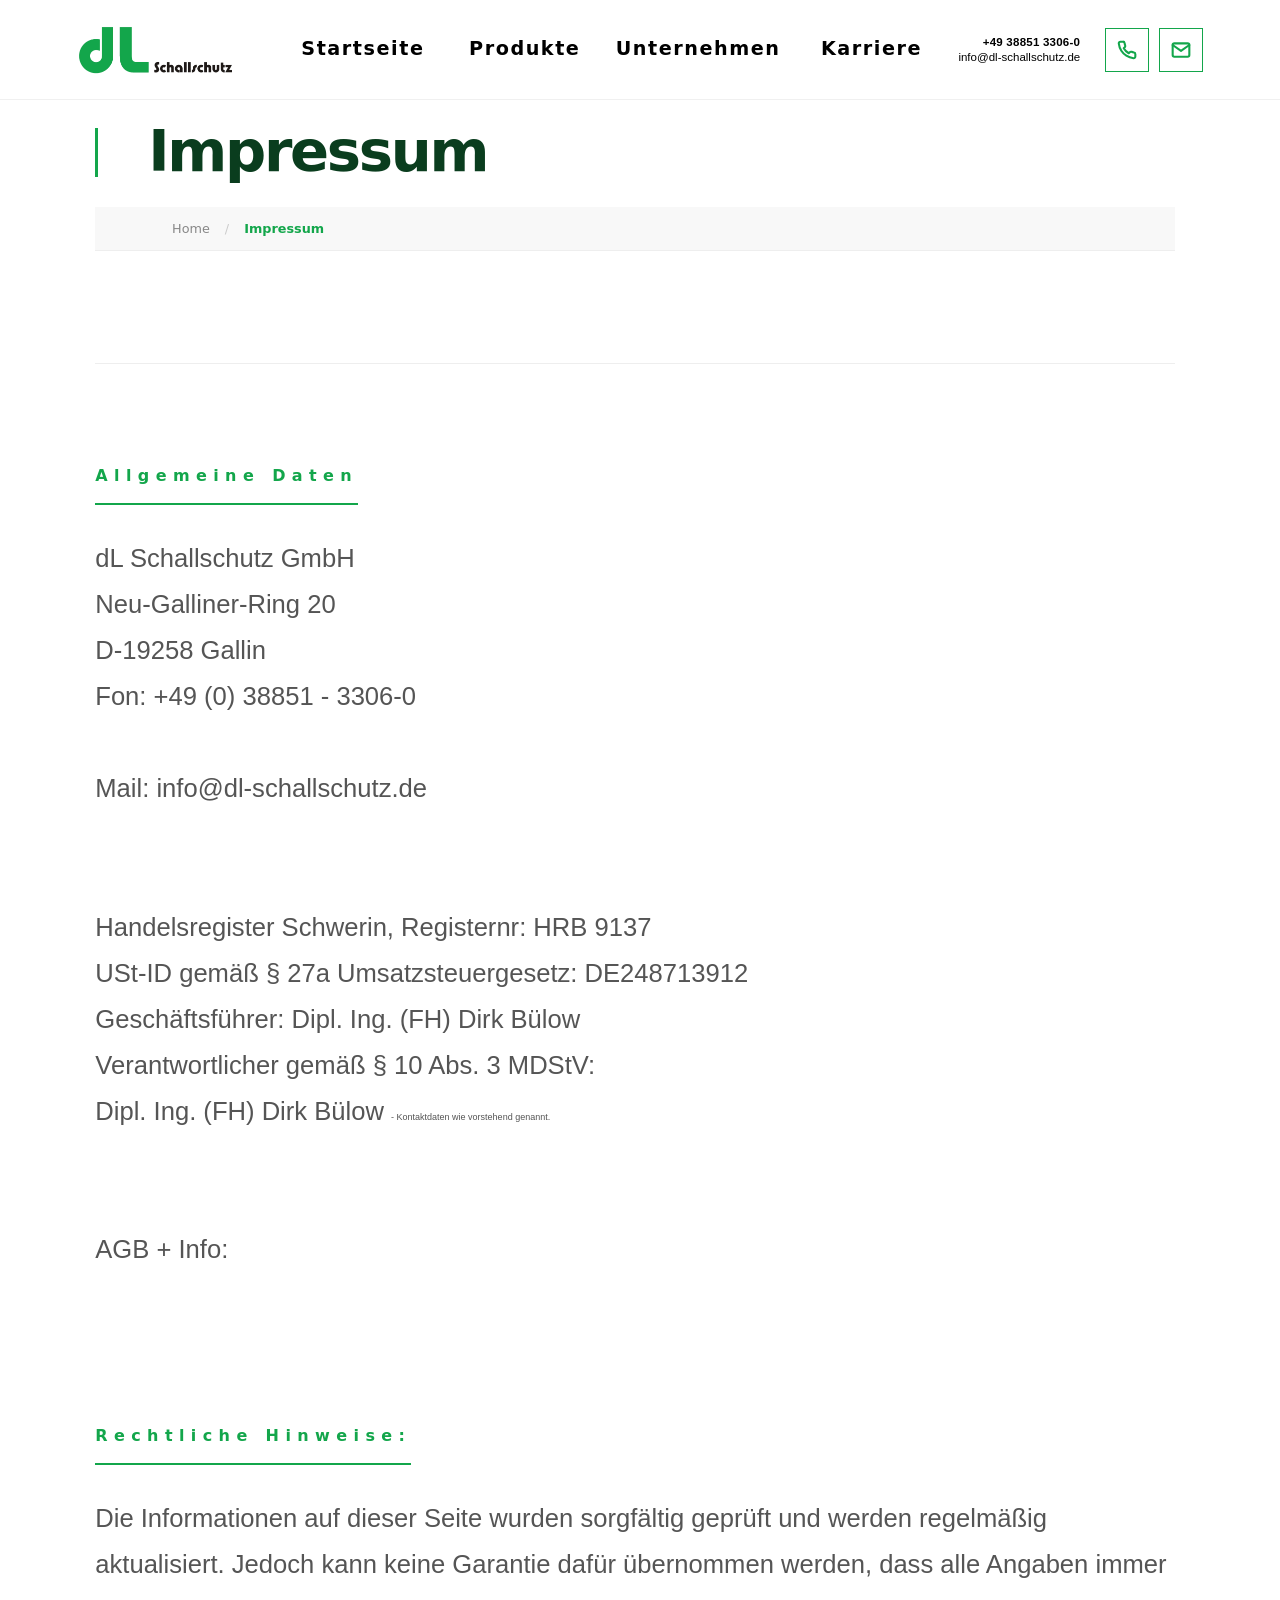
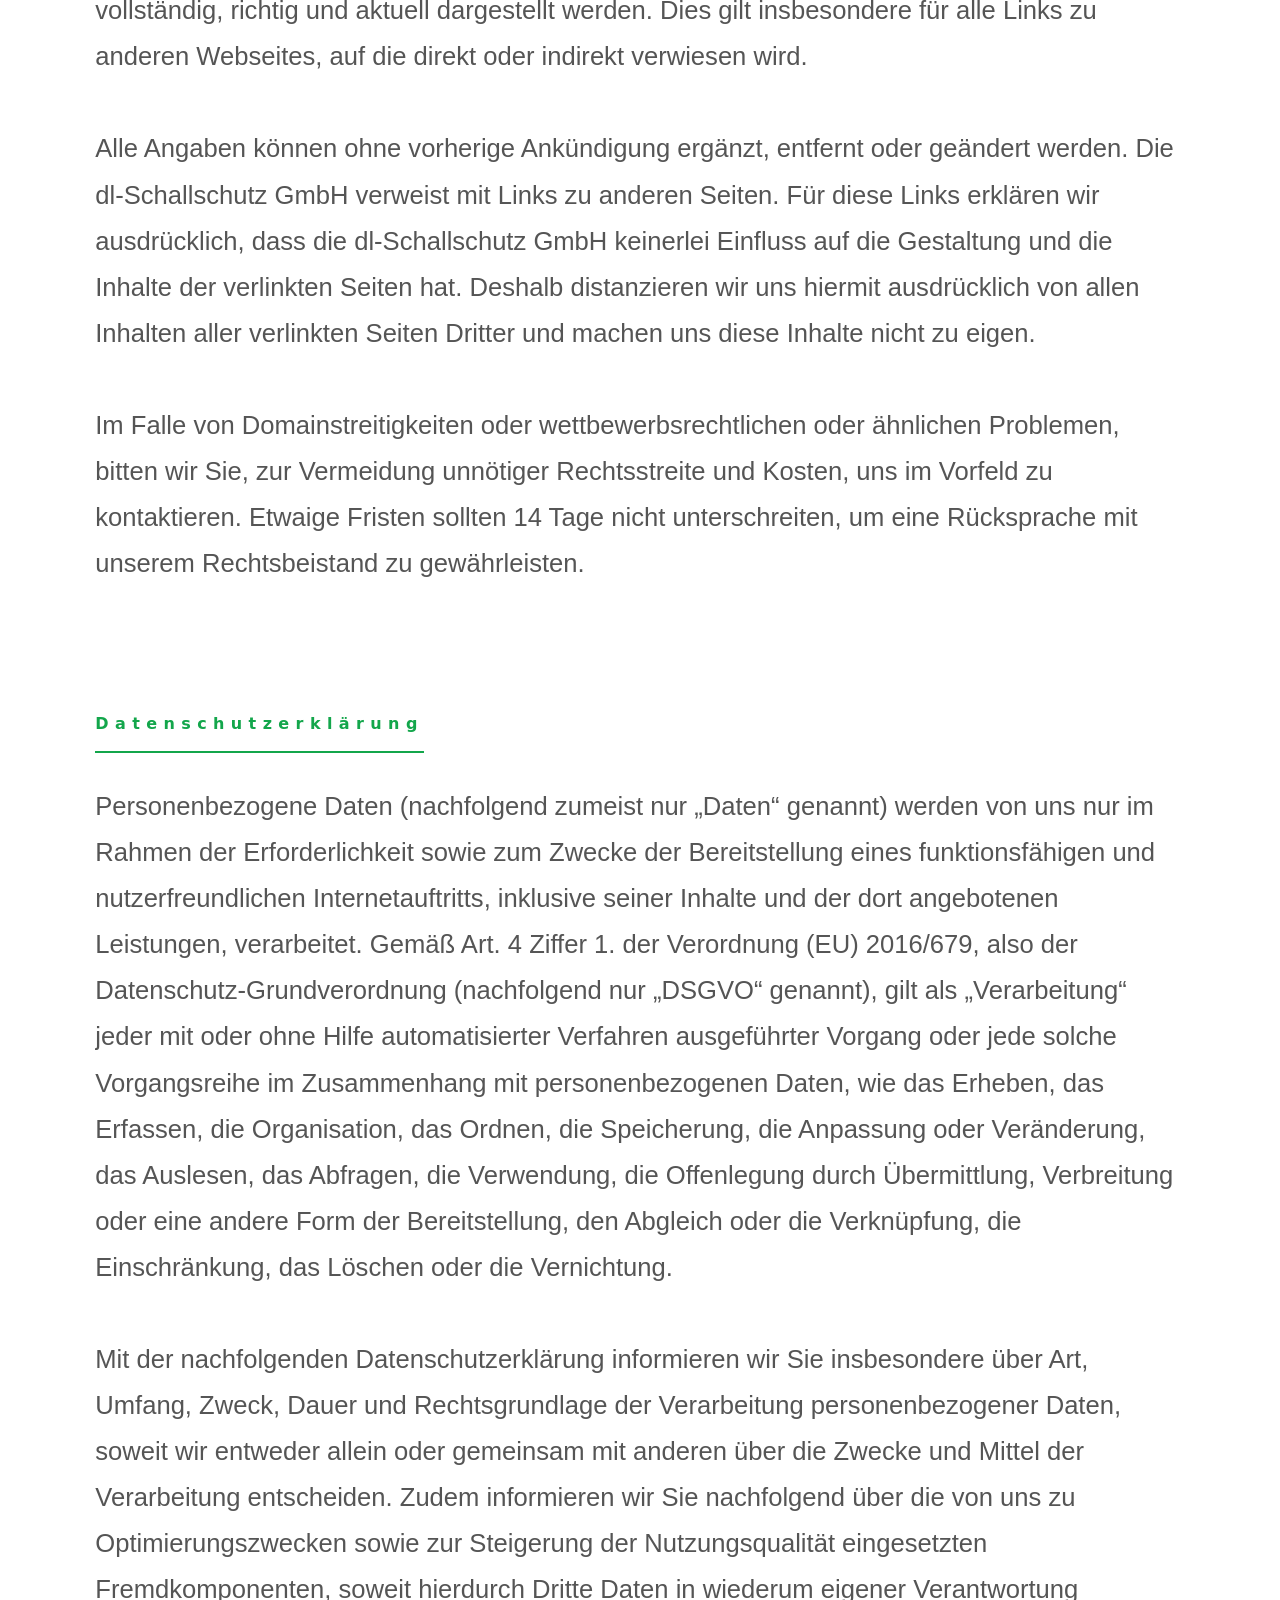
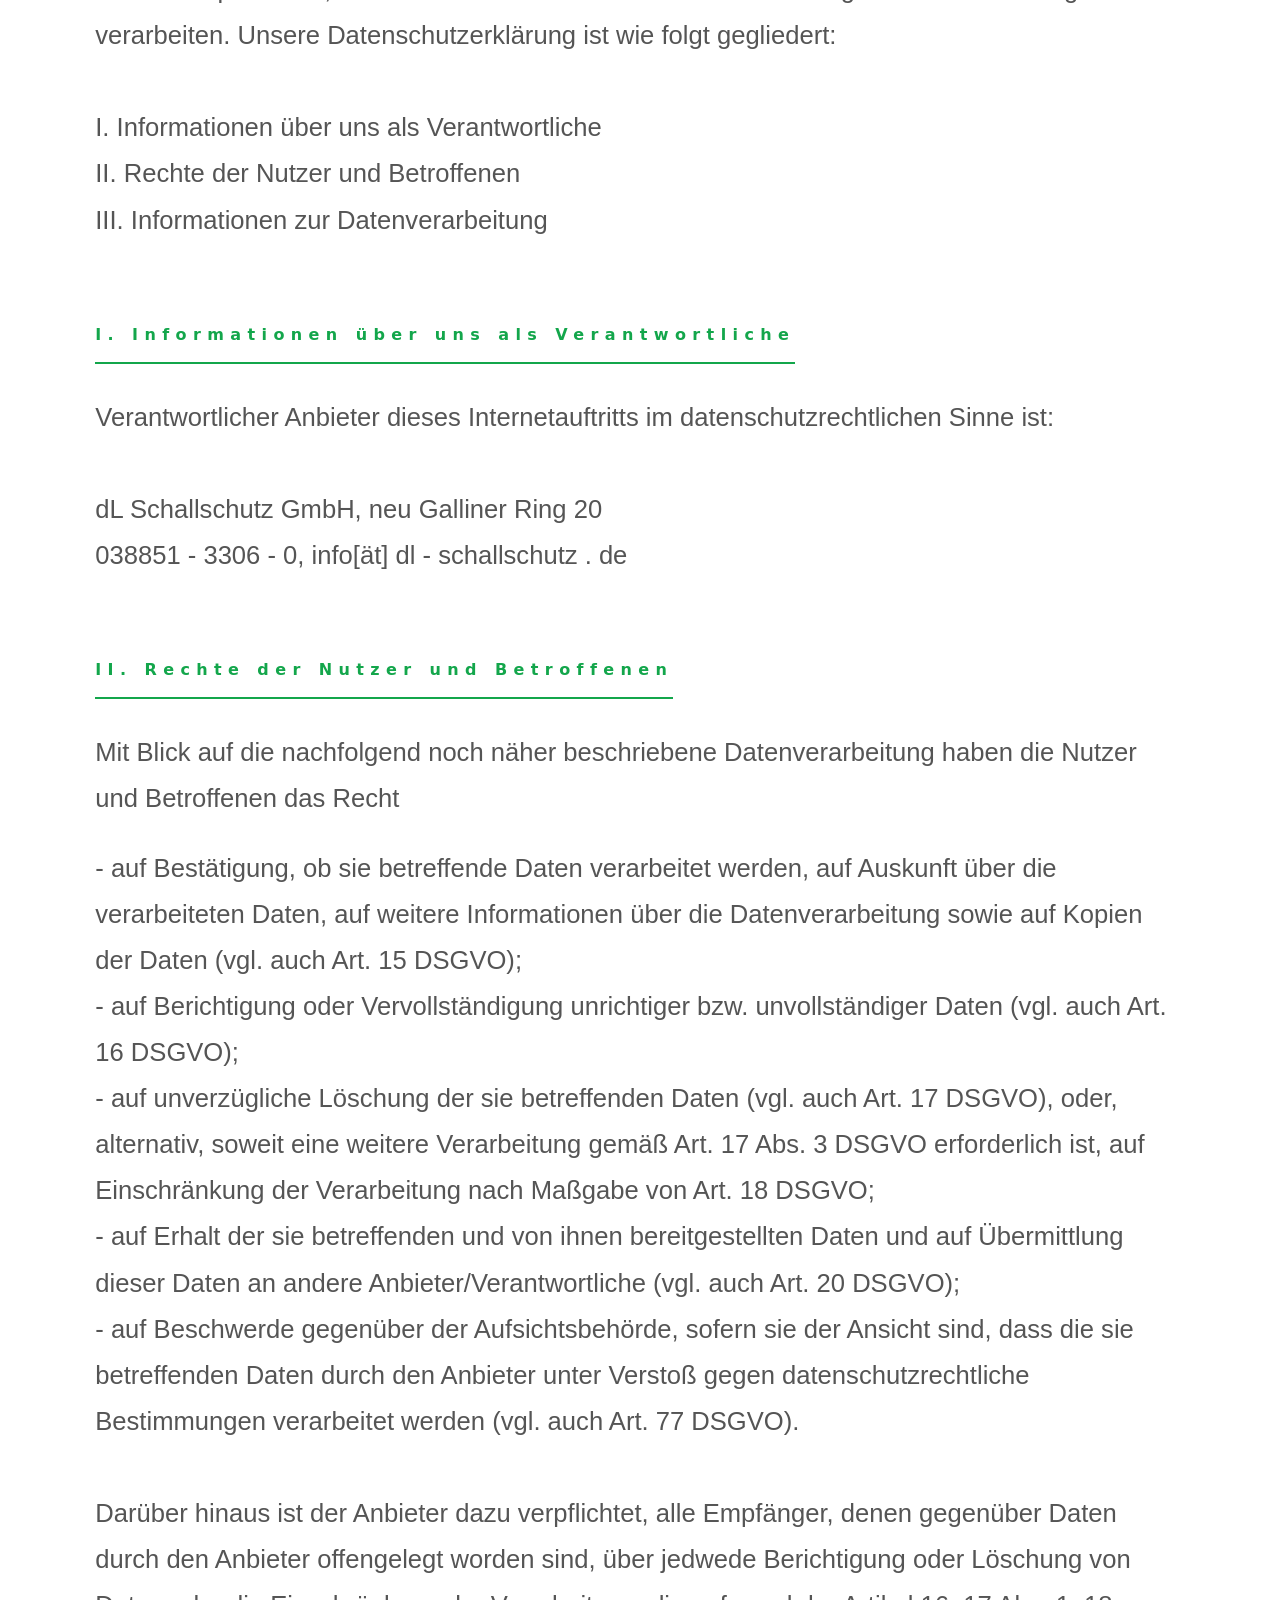
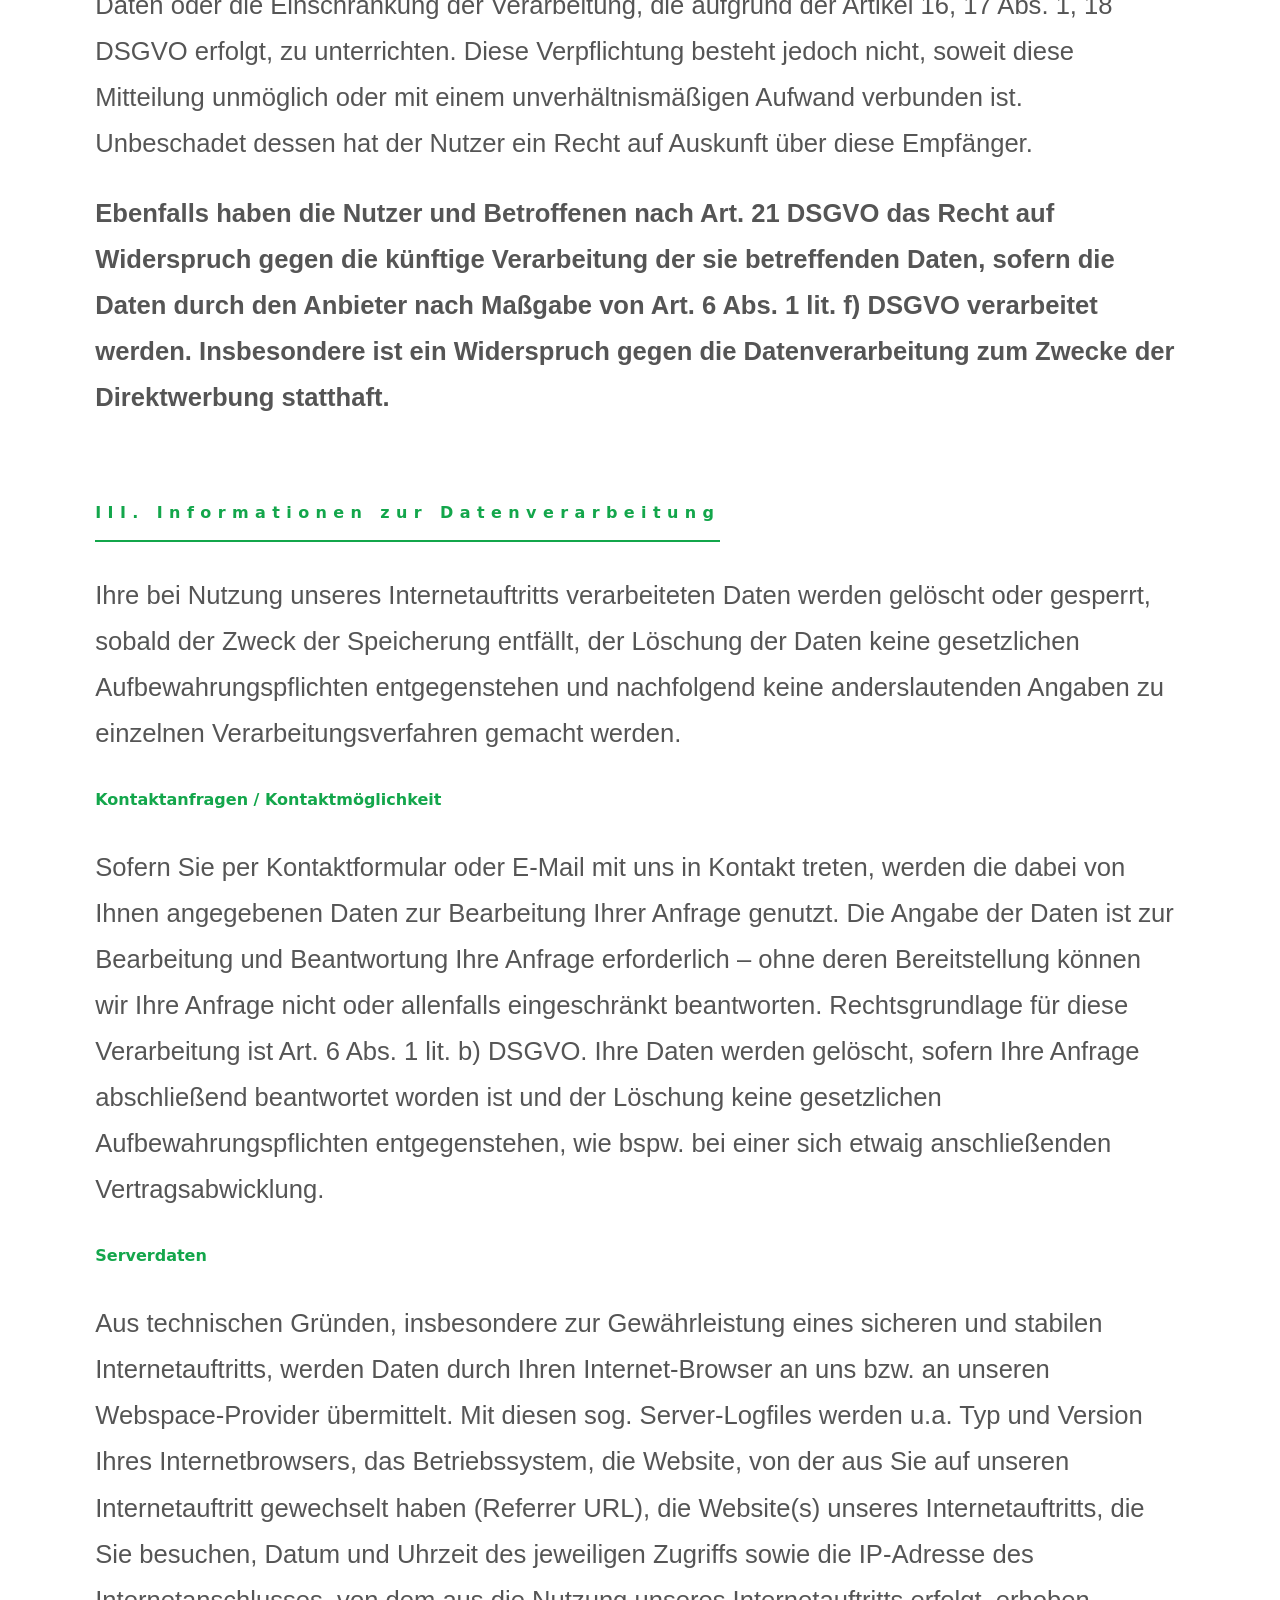
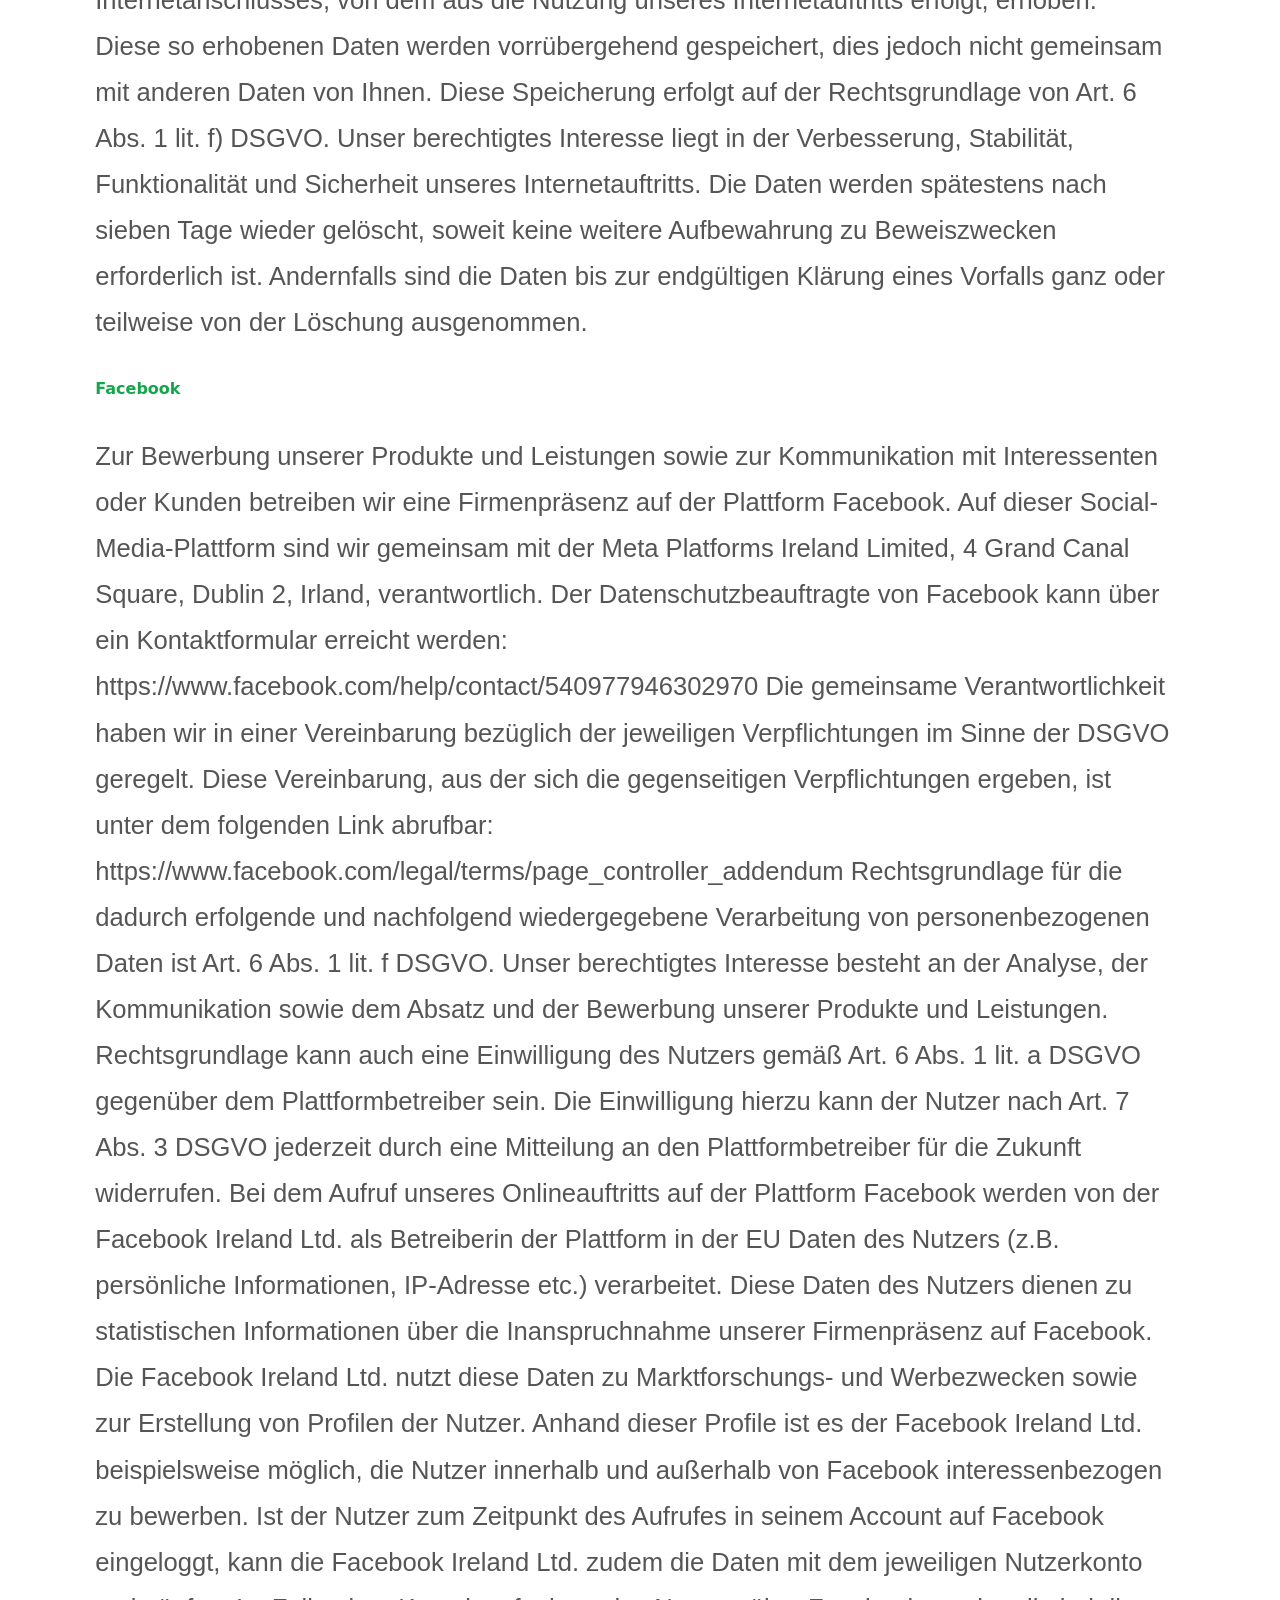
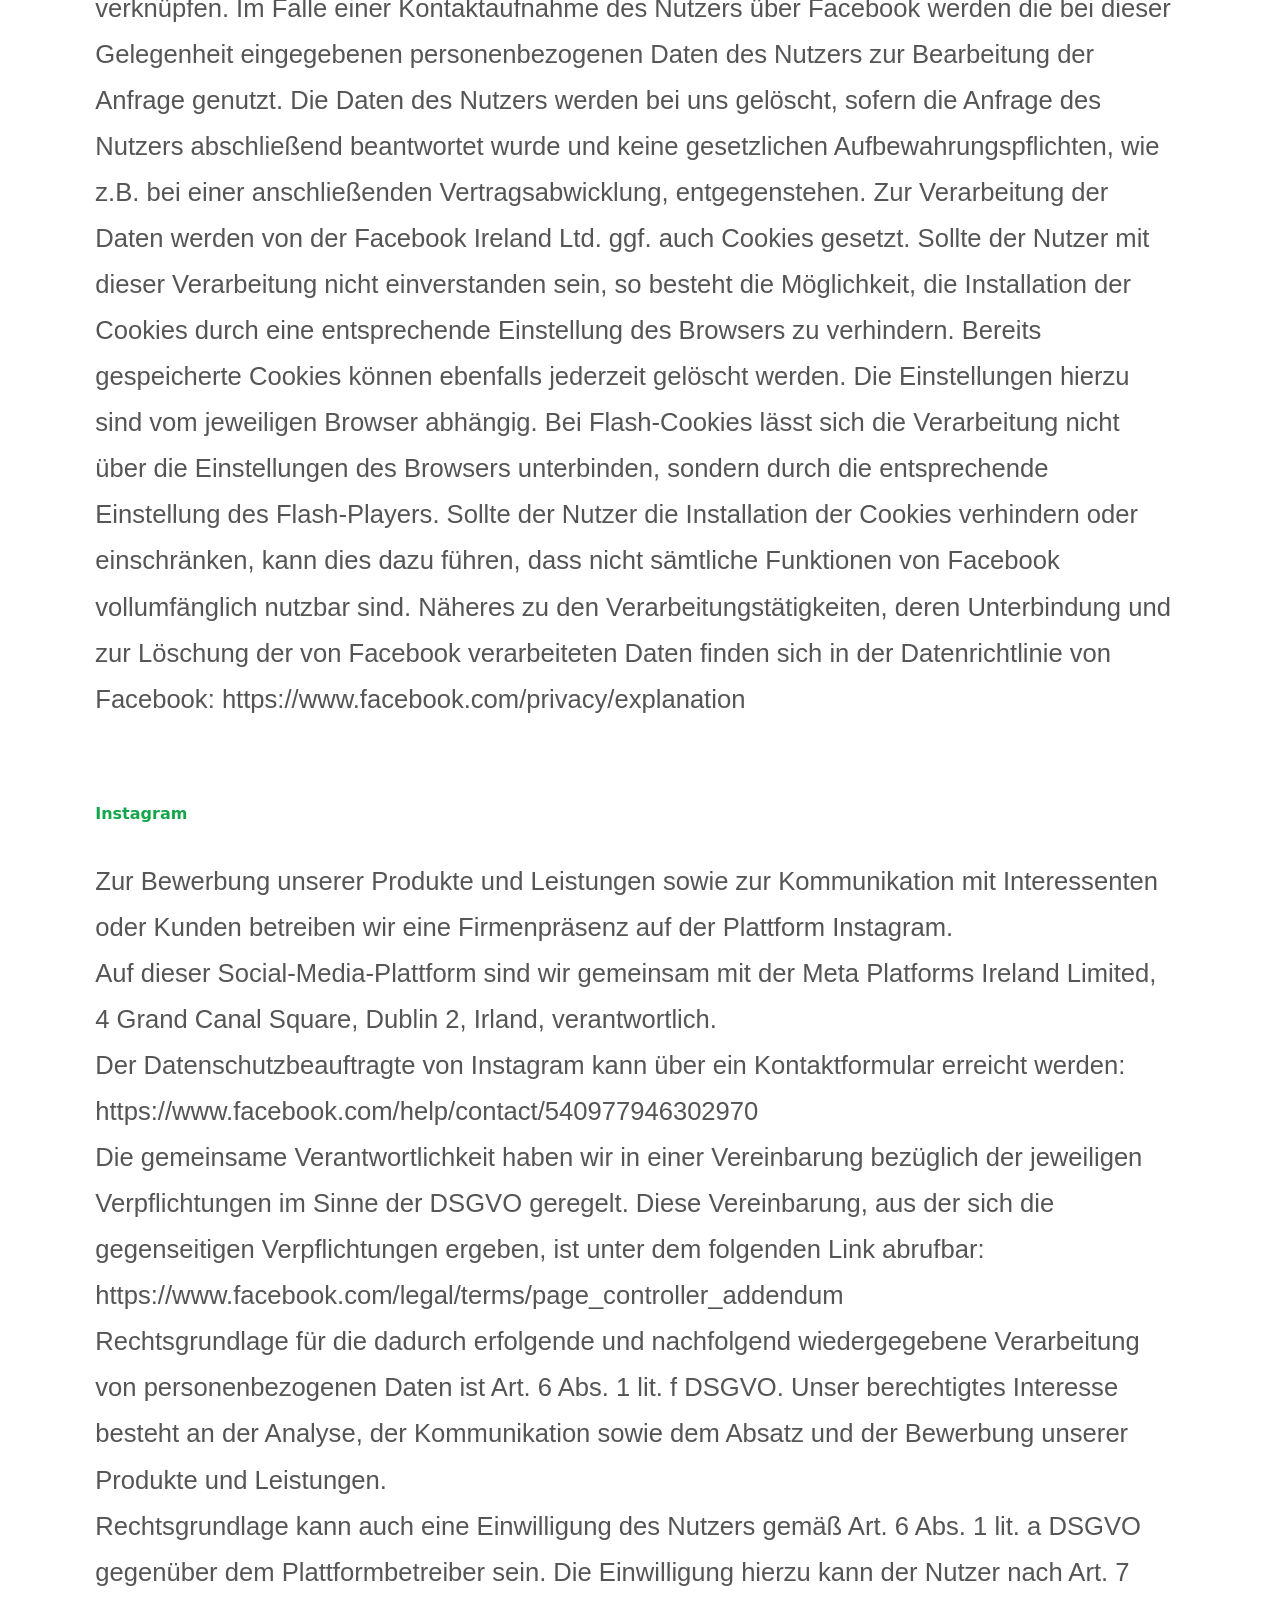
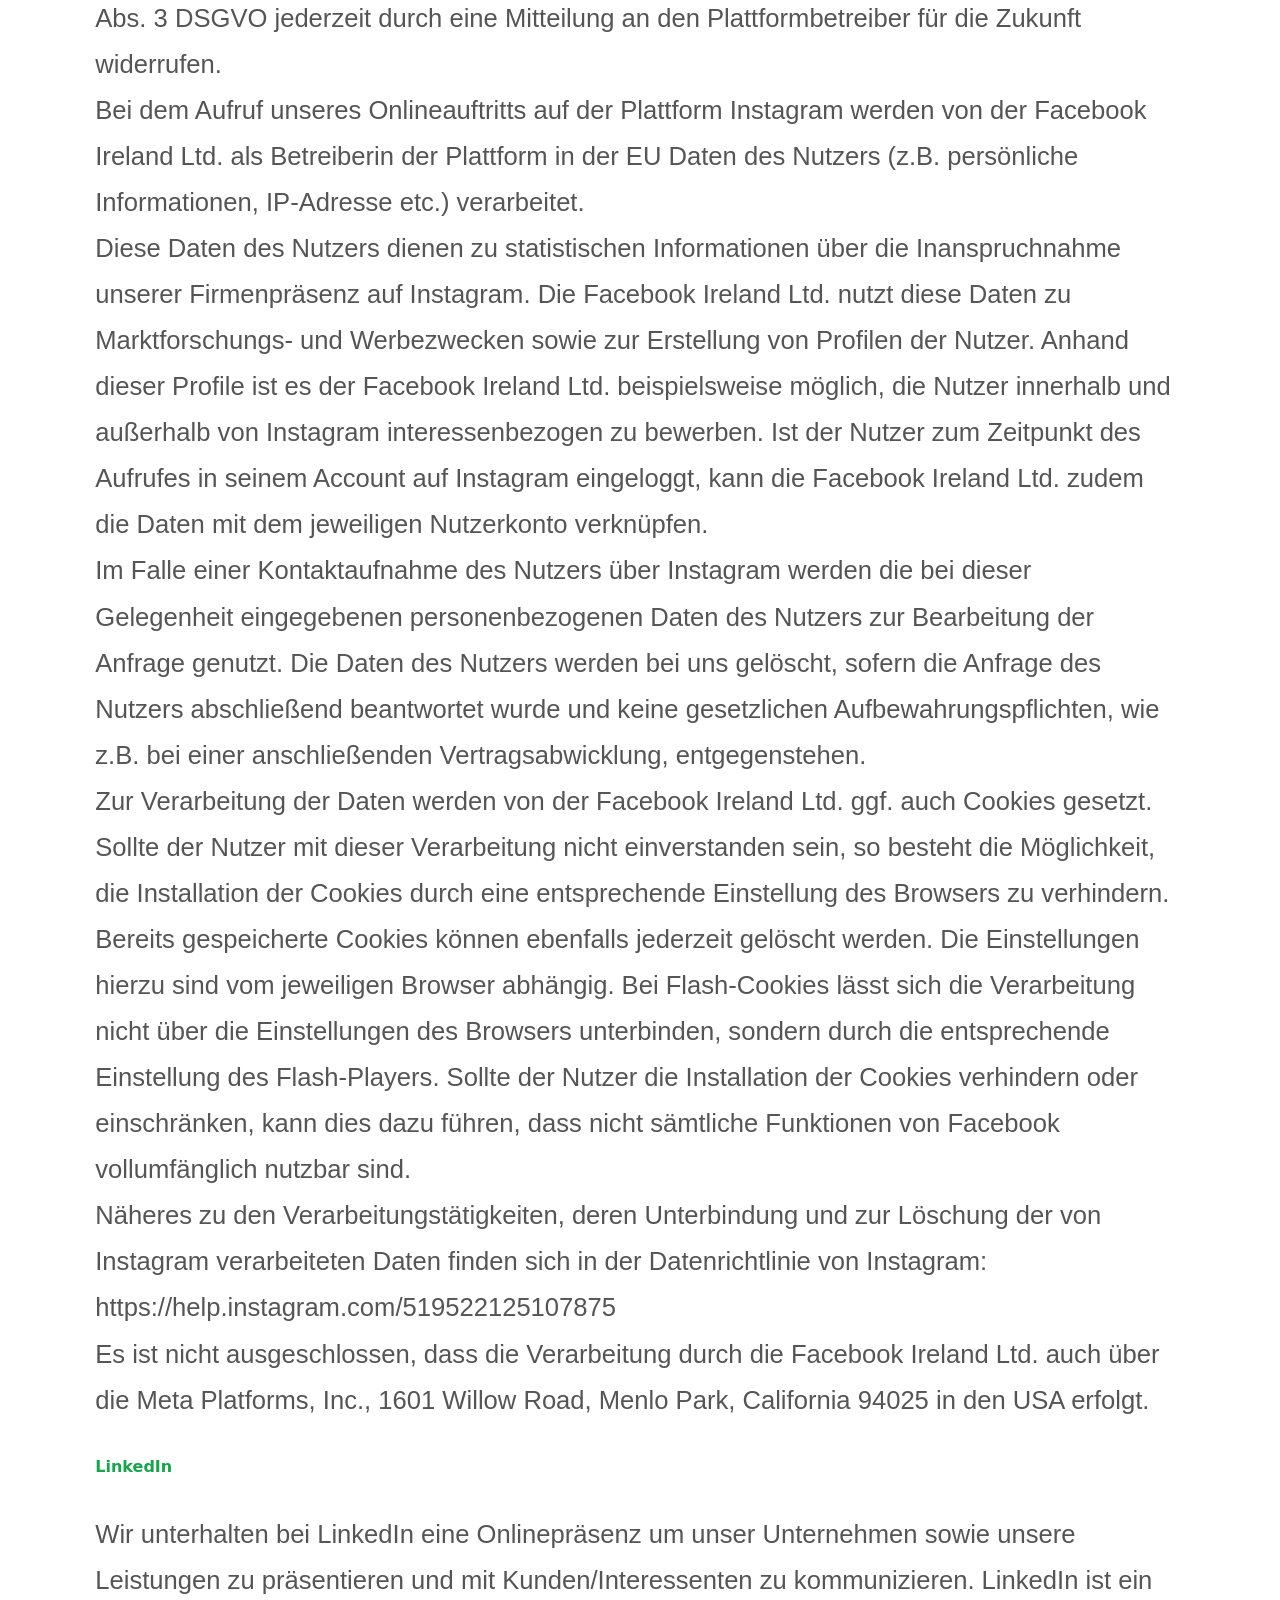
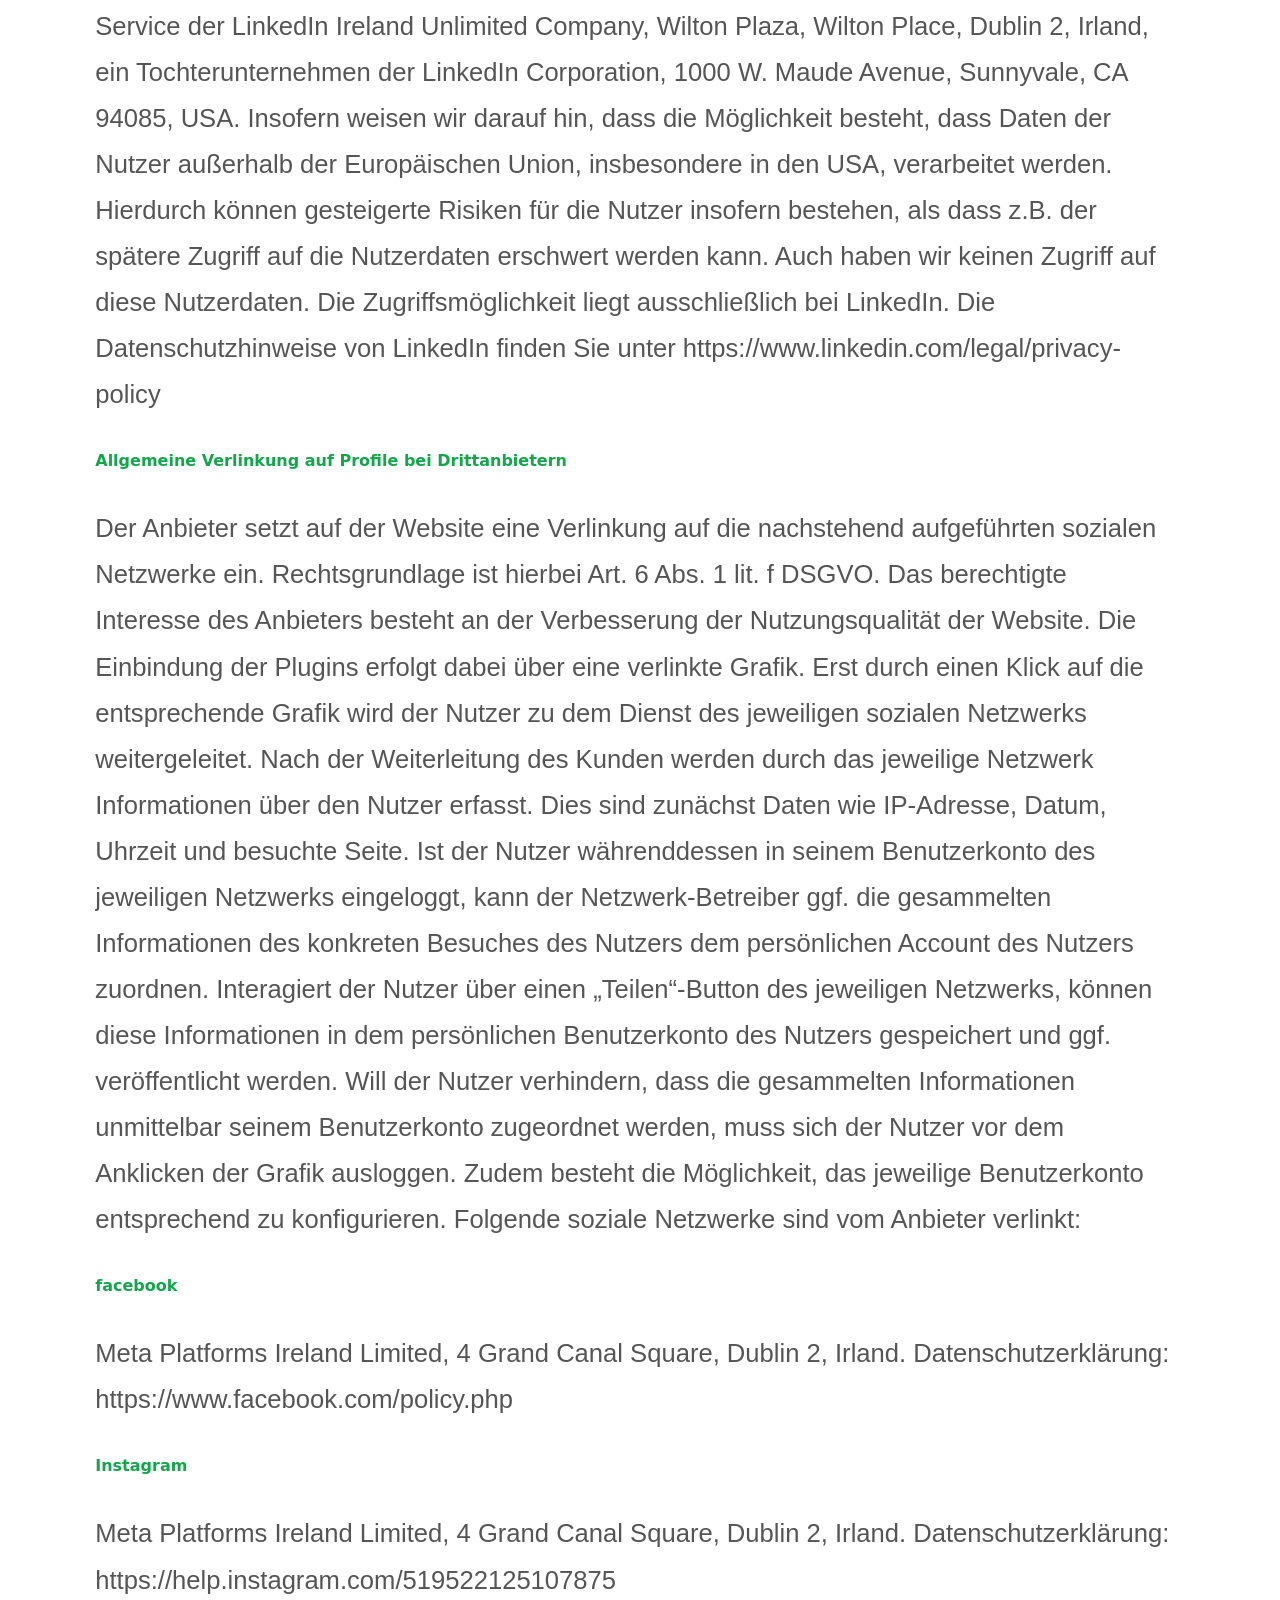
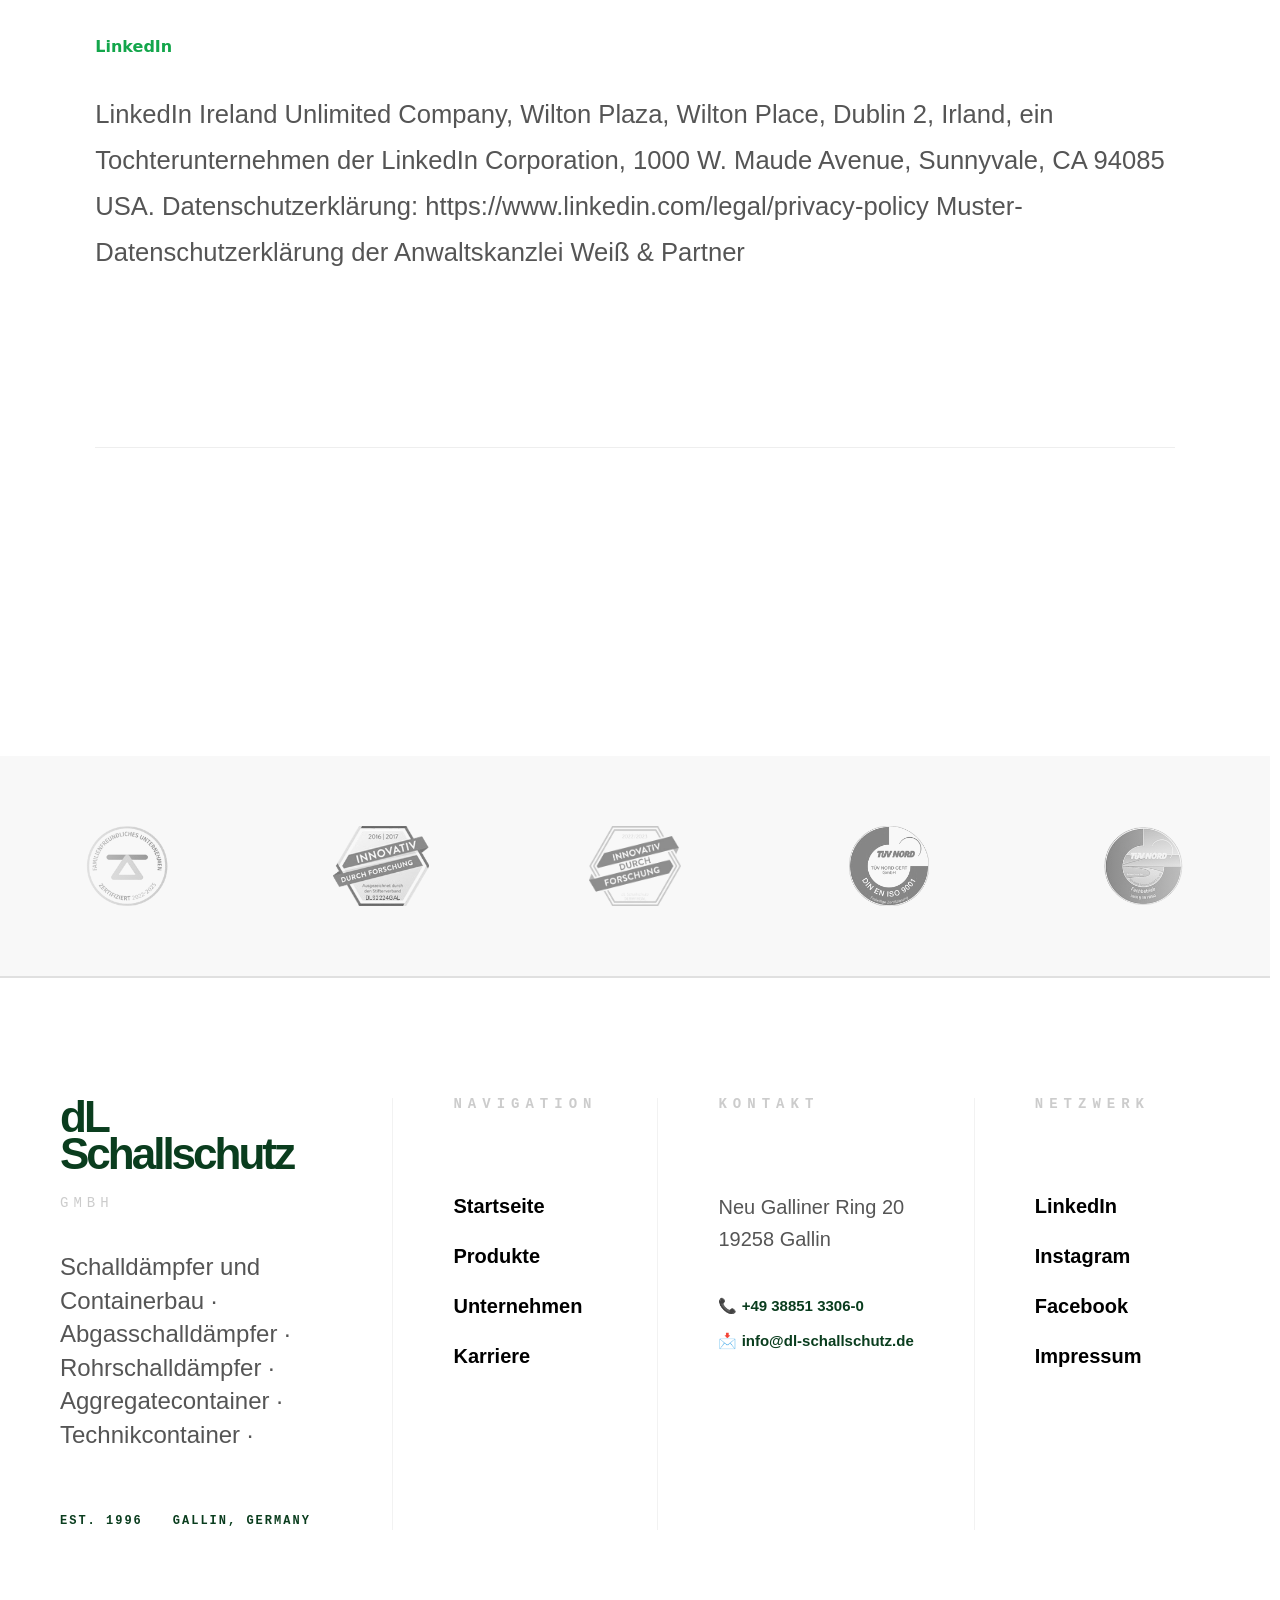
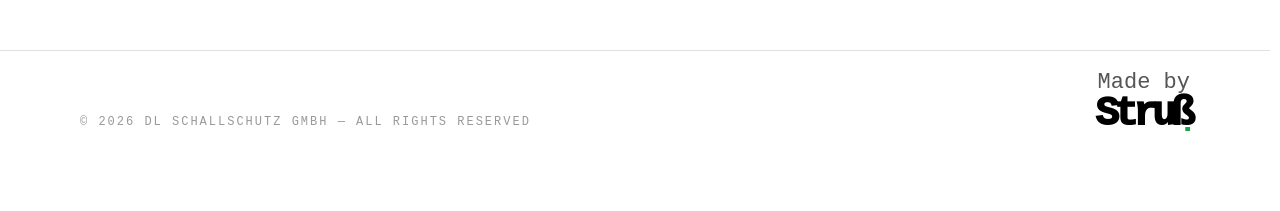
<file: impressum.html>
<!DOCTYPE html>
<html lang="en">
<head>
    <meta charset="UTF-8">
    <meta name="viewport" content="width=device-width, initial-scale=1.0">
    <title>Impressum</title>
    <link rel="stylesheet" href="css/style.css">
    <link rel="stylesheet" href="css/styleforimpressum.css">

        
<!-- Cookie Consent by TermsFeed https://www.TermsFeed.com -->
<script type="text/javascript" src="https://www.termsfeed.com/public/cookie-consent/4.2.0/cookie-consent.js" charset="UTF-8"></script>
<script type="text/javascript" charset="UTF-8">
document.addEventListener('DOMContentLoaded', function () {
cookieconsent.run({"notice_banner_type":"headline","consent_type":"express","palette":"dark","language":"de","page_load_consent_levels":["strictly-necessary"],"notice_banner_reject_button_hide":false,"preferences_center_close_button_hide":false,"page_refresh_confirmation_buttons":false});
});
</script>


    <!-- Unnamed script -->

<!-- Google Tag Manager -->

<script type="text/plain" data-cookie-consent="tracking">(function(w,d,s,l,i){w[l]=w[l]||[];w[l].push({'gtm.start':

new Date().getTime(),event:'gtm.js'});var f=d.getElementsByTagName(s)[0],

j=d.createElement(s),dl=l!='dataLayer'?'&l='+l:'';j.async=true;j.src=

'https://www.googletagmanager.com/gtm.js?id='+i+dl;f.parentNode.insertBefore(j,f);

})(window,document,'script','dataLayer','GTM-M8WN8LZJ');</script>

<!-- End Google Tag Manager -->

<!-- end of Unnamed script-->
     
<link rel="icon" type="image/png" sizes="32x32" href="icon/7865ef9f-ba05-460c-b775-17bbf59e73bf.png">
<link rel="icon" type="image/png" sizes="16x16" href="icon/7865ef9f-ba05-460c-b775-17bbf59e73bf.png">

<link rel="apple-touch-icon" href="icon/7865ef9f-ba05-460c-b775-17bbf59e73bf.png">

<link rel="shortcut icon" href="icon/7865ef9f-ba05-460c-b775-17bbf59e73bf.png">

 <meta name="description" content="Impressum der dL Schallschutz GmbH, Hersteller von Schalld&auml;mpfern und Aggregatecontainer" />

</head>
<body>



    <header class="main-header">
    <nav class="navbar" aria-label="Hauptnavigation">
        <div class="nav-container">
            
            <div class="nav-logo">
                <a href="index.html" aria-label="dl-schallschutz Startseite">
                    <img src="icon/dL-Logo2.png" alt="dL Schallschutz GmbH Logo" class="logo-img">
                </a>
            </div>

            <div class="nav-wrapper">
                <ul class="nav-links" id="primary-navigation">
                    <li class="nav-item">
                        <a href="index.html" class="nav-link">Startseite</a>
                    </li>
                    <li class="nav-item has-dropdown">
                        <a href="index.html#Projektübersicht" class="nav-link" aria-haspopup="true" aria-expanded="false">
                            Produkte <span class="icon-arrow"></span>
                        </a>
                        <ul class="dropdown-panel">
                            <li><a href="rohrschalldämpfer.html">Rohrschalldämpfer</a></li>
                            <li><a href="kulissenschalldämpfer.html">Kulissenschalldämpfer</a></li>
                            <li><a href="aggregatecontainer.html">Aggregatecontainer</a></li>
                            <li><a href="schallschutzhauben.html">Schallschutzhauben</a></li>
                            <li><a href="stahlbau.html">Anlagen und Stahlbau</a></li>
                            <li><a href="kompensatoren.html">Kompensatoren</a></li>
                             <li><a href="schallgutachten.html">Schallmessungen</a></li>
                            <li><a href="service.html">Service</a></li>
                        </ul>
                    </li>
               <!--  <li class="nav-item"><a href="#" class="nav-link">Referenzen</a></li> -->
                    <li class="nav-item"><a href="unternehmen.html" class="nav-link">Unternehmen</a></li>
                    <li class="nav-item"><a href="karriere.html" class="nav-link">Karriere</a></li>
                </ul>
            </div>

          <div class="nav-actions">
    <div class="nav-contact-info">
        <a href="tel:+493885133060" class="contact-text-link tel">
            <span class="label"></span> +49 38851 3306-0
        </a>
        <a href="mailto:info@dl-schallschutz.de" class="contact-text-link mail">
            <span class="label"></span> info@dl-schallschutz.de
        </a>
    </div>

    <a href="tel:+493885133060" class="action-btn-square" aria-label="Anrufen">
        <svg viewBox="0 0 24 24" fill="none" stroke="currentColor" stroke-width="2.5" stroke-linecap="round" stroke-linejoin="round" class="icon-svg"><path d="M22 16.92v3a2 2 0 0 1-2.18 2 19.79 19.79 0 0 1-8.63-3.07 19.5 19.5 0 0 1-6-6 19.79 19.79 0 0 1-3.07-8.67A2 2 0 0 1 4.11 2h3a2 2 0 0 1 2 1.72 12.84 12.84 0 0 0 .7 2.81 2 2 0 0 1-.45 2.11L8.09 9.91a16 16 0 0 0 6 6l1.27-1.27a2 2 0 0 1 2.11-.45 12.84 12.84 0 0 0 2.81.7A2 2 0 0 1 22 16.92z"></path></svg>
    </a>

    <a href="mailto:info@dl-schallschutz.de" class="action-btn-square" aria-label="E-Mail schreiben">
        <svg viewBox="0 0 24 24" fill="none" stroke="currentColor" stroke-width="2.5" stroke-linecap="round" stroke-linejoin="round" class="icon-svg"><path d="M4 4h16c1.1 0 2 .9 2 2v12c0 1.1-.9 2-2 2H4c-1.1 0-2-.9-2-2V6c0-1.1.9-2 2-2z"></path><polyline points="22,6 12,13 2,6"></polyline></svg>
    </a>

    <button class="mobile-nav-toggle" aria-controls="primary-navigation" aria-expanded="false">
        <div class="hamburger-box"><span class="hamburger-inner"></span></div>
    </button>
</div>



        </div>
    </nav>
</header>





<main class="product-page">
    <section class="detail-module" aria-labelledby="product-title">
        <div class="module-container">
            
            <header class="tech-header-group">
                <h1 id="product-title" class="main-h1" data-aos="magnitude-fade">
                    <span>Impressum</span>
                </h1>
            </header>

            <nav class="breadcrumb-nav" aria-label="Breadcrumb">
                <div class="breadcrumb-container">
                    <ol class="breadcrumb-list" id="breadcrumb-dynamic">
                        <li class="breadcrumb-item"><a href="index.html">Home</a></li>
                        <li class="breadcrumb-item" aria-current="page">Impressum</li>
                    </ol>
                </div>
            </nav>

            <div class="detail-grid">
                
                

                <div class="content-stack">
                    
                  
                    <div class="feature-grid">
                        
                        <section class="feat-item">
                            <h3 class="feat-head">Allgemeine Daten</h3>
                            <p>
                                 dL Schallschutz GmbH<br />
			Neu-Galliner-Ring 20<br />
			D-19258 Gallin<br />
			Fon: +49 (0) 38851 - 3306-0<br />
			<br />
			Mail: info@dl-schallschutz.de<br /><br />
			<br />
			Handelsregister Schwerin, Registernr: HRB 9137<br />
			USt-ID gemäß § 27a Umsatzsteuergesetz: DE248713912<br />
            Geschäftsführer: Dipl. Ing. (FH) Dirk Bülow<br />
			Verantwortlicher gemäß § 10 Abs. 3 MDStV:<br />
			Dipl. Ing. (FH) Dirk Bülow <span style="font-size:9px">- Kontaktdaten wie vorstehend genannt.</span><br />
                        <p>
                           <br /><br /><p id="agb-info">AGB + Info:</p><br />
			<div class="impressum-links">
			 <a href="pdf/agb-2018-06.pdf" target="_blank">Allgemeine Gesch&auml;ftsbedingungen</a><br />
			 <a href="pdf/allgemeine-bestellbedingungen-08-2013.pdf" target="_blank">Allgemeine Bestellbedingungen</a><br />
                        </p>
                            </p>
                            </div>
                        </section>

                        <section class="feat-item">
                            <h3 class="feat-head">Rechtliche Hinweise: </h3>
                            <p>
                               Die Informationen auf dieser Seite wurden sorgfältig geprüft und werden regelmäßig aktualisiert. Jedoch kann keine Garantie dafür übernommen werden, dass alle
			Angaben immer vollständig, richtig und aktuell dargestellt werden. Dies gilt insbesondere
			für alle Links zu anderen Webseites, auf die direkt oder indirekt verwiesen wird.
			<br /><br />
			Alle Angaben können ohne vorherige Ankündigung ergänzt, entfernt oder geändert werden. Die dl-Schallschutz GmbH verweist mit Links zu anderen Seiten. Für diese
			Links erklären wir ausdrücklich, dass die dl-Schallschutz GmbH keinerlei Einfluss auf
			die Gestaltung und die Inhalte der verlinkten Seiten hat. Deshalb distanzieren wir
			uns hiermit ausdrücklich von allen Inhalten aller verlinkten Seiten Dritter und machen uns diese Inhalte nicht zu eigen.
			<br /><br />
			Im Falle von Domainstreitigkeiten oder wettbewerbsrechtlichen oder ähnlichen Problemen, bitten wir Sie, zur Vermeidung unnötiger Rechtsstreite und Kosten, uns im Vorfeld zu
			kontaktieren. Etwaige Fristen sollten 14 Tage nicht unterschreiten, um eine Rücksprache mit unserem Rechtsbeistand zu gewährleisten.
			<br /><br />
                            </p>
                        </section>

                        <section class="feat-item">
                            <h3 class="feat-head">Datenschutzerklärung</h3>
                            <p>
                                Personenbezogene Daten (nachfolgend zumeist nur „Daten“ genannt) werden von uns nur im Rahmen der Erforderlichkeit sowie 
			 zum Zwecke der Bereitstellung eines funktionsfähigen und nutzerfreundlichen Internetauftritts, inklusive seiner Inhalte und 
			 der dort angebotenen Leistungen, verarbeitet. 
			Gemäß Art. 4 Ziffer 1. der Verordnung (EU) 2016/679, also der 
			 Datenschutz-Grundverordnung (nachfolgend nur „DSGVO“ genannt), gilt als „Verarbeitung“ jeder mit oder ohne Hilfe 
			 automatisierter Verfahren ausgeführter Vorgang oder jede solche Vorgangsreihe im Zusammenhang mit personenbezogenen 
			 Daten, wie das Erheben, das Erfassen, die Organisation, das Ordnen, die Speicherung, die Anpassung oder Veränderung, 
			 das Auslesen, das Abfragen, die Verwendung, die Offenlegung durch Übermittlung, Verbreitung oder eine andere Form der 
			 Bereitstellung, den Abgleich oder die Verknüpfung, die Einschränkung, das Löschen oder die Vernichtung. <br> <br>
			 Mit der nachfolgenden Datenschutzerklärung informieren wir Sie insbesondere über Art, Umfang, Zweck, Dauer und 
			 Rechtsgrundlage der Verarbeitung personenbezogener Daten, soweit wir entweder allein oder gemeinsam mit anderen 
			 über die Zwecke und Mittel der Verarbeitung entscheiden. Zudem informieren wir Sie nachfolgend über die von uns 
			 zu Optimierungszwecken sowie zur Steigerung der Nutzungsqualität eingesetzten Fremdkomponenten, soweit hierdurch 
			 Dritte Daten in wiederum eigener Verantwortung verarbeiten.
			Unsere Datenschutzerklärung ist wie folgt 
			 gegliedert: <br> <br>
			I. Informationen über uns als Verantwortliche<br>
			 II. Rechte der Nutzer und Betroffenen<br>
			 III. Informationen zur Datenverarbeitung</p> 
                            </p>
                        </section>

                        <section class="feat-item">
                            <h3 class="feat-head">I. Informationen über uns als Verantwortliche</h3>
                            <p>
                               Verantwortlicher Anbieter dieses Internetauftritts im datenschutzrechtlichen Sinne ist:
			 <br><br> dL Schallschutz GmbH, neu Galliner Ring 20
			 <br>038851 - 3306  - 0, info[ät] dl - schallschutz . de
			  <br>
                            </p>
                        </section>

                        <section class="feat-item">
                            <h3 class="feat-head">II. Rechte der Nutzer und Betroffenen</h3>
                            <p>
                              Mit Blick auf die nachfolgend noch näher beschriebene Datenverarbeitung haben die Nutzer und Betroffenen das Recht</p> 
                             <div class="impressum-links"><br>
            <p>
			 - auf Bestätigung, ob sie betreffende Daten verarbeitet werden, auf Auskunft über die verarbeiteten Daten, auf 
			 weitere Informationen über die Datenverarbeitung sowie auf Kopien der Daten (vgl. auch Art. 15 DSGVO); <br>
			 - auf Berichtigung oder Vervollständigung unrichtiger bzw. unvollständiger Daten (vgl. auch Art. 16 DSGVO); <br>
			 - auf unverzügliche Löschung der sie betreffenden Daten (vgl. auch Art. 17 DSGVO), oder, alternativ, soweit eine 
			 weitere Verarbeitung gemäß Art. 17 Abs. 3 DSGVO erforderlich ist, auf Einschränkung der Verarbeitung nach Maßgabe von Art. 18 DSGVO; <br>
			 - auf Erhalt der sie betreffenden und von ihnen bereitgestellten Daten und auf Übermittlung dieser Daten an andere 
			 Anbieter/Verantwortliche (vgl. auch Art. 20 DSGVO); <br>
			 - auf Beschwerde gegenüber der Aufsichtsbehörde, sofern sie der Ansicht sind, dass die sie betreffenden Daten durch den 
			 Anbieter unter Verstoß gegen datenschutzrechtliche Bestimmungen verarbeitet werden (vgl. auch Art. 77 DSGVO). 
			 <br> <br> </p>
			 <p>Darüber hinaus ist der Anbieter dazu verpflichtet, alle Empfänger, denen gegenüber Daten durch den Anbieter offengelegt worden 
			 sind, über jedwede Berichtigung oder Löschung von Daten oder die Einschränkung der Verarbeitung, die aufgrund der Artikel 16, 
			 17 Abs. 1, 18 DSGVO erfolgt, zu unterrichten. Diese Verpflichtung besteht jedoch nicht, soweit diese Mitteilung unmöglich oder 
			 
			 mit einem unverhältnismäßigen Aufwand verbunden ist. Unbeschadet dessen hat der Nutzer ein Recht auf Auskunft über diese Empfänger.</p>  <br>
			 <p><strong>Ebenfalls haben die Nutzer und Betroffenen nach Art. 21 DSGVO das Recht auf Widerspruch gegen die künftige Verarbeitung 
			 der sie betreffenden Daten, sofern die Daten durch den Anbieter nach Maßgabe von Art. 6 Abs. 1 lit. f) DSGVO verarbeitet werden. 
			 Insbesondere ist ein Widerspruch gegen die Datenverarbeitung zum Zwecke der Direktwerbung statthaft.</strong></p> 
                            </p>
                            </div>
                        </section>

                        <section class="feat-item">
                            <h3 class="feat-head">III. Informationen zur Datenverarbeitung</h3>
                            <p>
                               Ihre bei Nutzung unseres Internetauftritts verarbeiteten Daten werden gelöscht oder gesperrt, sobald der Zweck der Speicherung entfällt, 
			 der Löschung der Daten keine gesetzlichen Aufbewahrungspflichten entgegenstehen und nachfolgend keine anderslautenden Angaben zu einzelnen 
			 Verarbeitungsverfahren gemacht werden. 
                            </p>

                         <h4>Kontaktanfragen / Kontaktmöglichkeit</h4>

                         <p>Sofern Sie per Kontaktformular oder 
			 E-Mail mit uns in Kontakt treten, werden die dabei von Ihnen angegebenen Daten zur Bearbeitung Ihrer Anfrage genutzt. Die Angabe der 
			 Daten ist zur Bearbeitung und Beantwortung Ihre Anfrage erforderlich – ohne deren Bereitstellung können wir Ihre Anfrage nicht oder 
			 allenfalls eingeschränkt beantworten.
			 Rechtsgrundlage für diese Verarbeitung ist Art. 6 Abs. 1 lit. b) DSGVO.
			Ihre Daten werden gelöscht, sofern Ihre Anfrage abschließend beantwortet worden ist und der Löschung keine gesetzlichen 
			 Aufbewahrungspflichten entgegenstehen, wie bspw. bei einer sich etwaig anschließenden Vertragsabwicklung.</p> 

             <h4>Serverdaten</h4>
            <p>Aus technischen Gründen, insbesondere zur Gewährleistung eines 
			 sicheren und stabilen Internetauftritts, werden Daten durch Ihren Internet-Browser an uns bzw. an unseren Webspace-Provider übermittelt.
			  Mit diesen sog. Server-Logfiles werden u.a. Typ und Version Ihres Internetbrowsers, das Betriebssystem, die Website, von der aus Sie 
			  auf unseren Internetauftritt gewechselt haben (Referrer URL), die Website(s) unseres Internetauftritts, die Sie besuchen, Datum und 
			  Uhrzeit des jeweiligen Zugriffs sowie die IP-Adresse des Internetanschlusses, von dem aus die Nutzung unseres Internetauftritts erfolgt, 
			  erhoben. <br>
			 Diese so erhobenen Daten werden vorrübergehend gespeichert, dies jedoch nicht gemeinsam mit anderen Daten von Ihnen.
			 Diese Speicherung erfolgt auf der Rechtsgrundlage von Art. 6 Abs. 1 lit. f) DSGVO. Unser berechtigtes Interesse liegt in der 
			  Verbesserung, Stabilität, Funktionalität und Sicherheit unseres Internetauftritts.
			  Die Daten werden spätestens nach sieben 
			  Tage wieder gelöscht, soweit keine weitere Aufbewahrung zu Beweiszwecken erforderlich ist. Andernfalls sind die Daten bis zur 
			  endgültigen Klärung eines Vorfalls ganz oder teilweise von der Löschung ausgenommen.</p> 


            <h4>Facebook</h4>
 <div class="impressum-links">
            <p>Zur Bewerbung unserer Produkte und Leistungen sowie zur Kommunikation 
			  mit Interessenten oder Kunden betreiben wir eine Firmenpräsenz auf der Plattform Facebook.
			  Auf dieser Social-Media-Plattform sind wir gemeinsam mit der Meta Platforms Ireland Limited, 4 Grand Canal Square, Dublin 2, Irland, verantwortlich.
			Der Datenschutzbeauftragte von Facebook kann über ein Kontaktformular erreicht werden: 
			  <a href="https://www.facebook.com/help/contact/540977946302970" target="_blank" rel="noopener nofollow">https://www.facebook.com/help/contact/540977946302970</a>
			 Die gemeinsame Verantwortlichkeit haben wir in einer Vereinbarung bezüglich der jeweiligen Verpflichtungen im Sinne der DSGVO geregelt. 
			  Diese Vereinbarung, aus der sich die gegenseitigen Verpflichtungen ergeben, ist unter dem folgenden Link abrufbar:
			  
			 <a href="https://www.facebook.com/legal/terms/page_controller_addendum" target="_blank" rel="noopener nofollow">https://www.facebook.com/legal/terms/page_controller_addendum</a>
			 Rechtsgrundlage für die dadurch erfolgende und nachfolgend wiedergegebene Verarbeitung von personenbezogenen Daten ist 
			  Art. 6 Abs. 1 lit. f DSGVO. Unser berechtigtes Interesse besteht an der Analyse, der Kommunikation sowie dem Absatz und der 
			  Bewerbung unserer Produkte und Leistungen. 
			 Rechtsgrundlage kann auch eine Einwilligung des Nutzers gemäß 
			  Art. 6 Abs. 1 lit. a DSGVO gegenüber dem Plattformbetreiber sein. Die Einwilligung hierzu kann der Nutzer nach 
			  Art. 7 Abs. 3 DSGVO jederzeit durch eine Mitteilung an den Plattformbetreiber für die Zukunft widerrufen. 
			  Bei dem Aufruf unseres Onlineauftritts auf der Plattform Facebook werden von der Facebook Ireland Ltd. als Betreiberin 
			  der Plattform in der EU Daten des Nutzers (z.B. persönliche Informationen, IP-Adresse etc.) verarbeitet. 
			 Diese Daten des Nutzers dienen zu statistischen Informationen über die Inanspruchnahme unserer Firmenpräsenz auf Facebook. 
			  Die Facebook Ireland Ltd. nutzt diese Daten zu Marktforschungs- und Werbezwecken sowie zur Erstellung von Profilen der Nutzer. 
			  Anhand dieser Profile ist es der Facebook Ireland Ltd. beispielsweise möglich, die Nutzer innerhalb und außerhalb von Facebook 
			  interessenbezogen zu bewerben. Ist der Nutzer zum Zeitpunkt des Aufrufes in seinem Account auf Facebook eingeloggt, kann die 
			  Facebook Ireland Ltd. zudem die Daten mit dem jeweiligen Nutzerkonto verknüpfen.
			  Im Falle einer Kontaktaufnahme des Nutzers über Facebook werden die bei dieser Gelegenheit eingegebenen personenbezogenen Daten des Nutzers zur 
			  Bearbeitung der  Anfrage genutzt. Die Daten des Nutzers werden bei uns gelöscht, sofern die Anfrage des Nutzers abschließend beantwortet wurde 
			  und keine gesetzlichen Aufbewahrungspflichten, wie z.B. bei einer anschließenden Vertragsabwicklung, entgegenstehen.
			  Zur Verarbeitung der Daten werden von der Facebook Ireland Ltd. ggf. auch Cookies gesetzt.
			 Sollte der Nutzer mit dieser Verarbeitung nicht einverstanden sein, so besteht die Möglichkeit, die Installation der Cookies durch eine entsprechende 
			  Einstellung des Browsers zu verhindern. Bereits gespeicherte Cookies können ebenfalls jederzeit gelöscht werden. Die Einstellungen 
			  hierzu sind vom jeweiligen Browser abhängig. Bei Flash-Cookies lässt sich die Verarbeitung nicht über die Einstellungen des Browsers 
			  unterbinden, sondern durch die entsprechende Einstellung des Flash-Players. Sollte der Nutzer die Installation der Cookies verhindern 
			  oder einschränken, kann dies dazu führen, dass nicht sämtliche Funktionen von Facebook vollumfänglich nutzbar sind.
			 Näheres zu den Verarbeitungstätigkeiten, deren Unterbindung und zur Löschung der von Facebook verarbeiteten Daten finden sich in 
			  der Datenrichtlinie von Facebook:
			 <a href="https://www.facebook.com/privacy/explanation" target="_blank" rel="noopener nofollow">https://www.facebook.com/privacy/explanation</a></p>
			  Es ist nicht ausgeschlossen, dass die Verarbeitung durch die Meta Platforms Ireland Limited auch über die Meta Platforms, Inc., 
			  1601 Willow Road, Menlo Park, California 94025 in den USA erfolgt.</p> 
</div>


            <h4>Instagram</h4>
            <div class="impressum-links">
            <p>Zur Bewerbung unserer Produkte und Leistungen sowie zur Kommunikation mit Interessenten oder Kunden betreiben wir eine Firmenpräsenz 
			  auf der Plattform Instagram.
			 <br>Auf dieser Social-Media-Plattform sind wir gemeinsam mit der Meta Platforms Ireland Limited, 
			  4 Grand Canal Square, Dublin 2, Irland, verantwortlich.
			 <br>Der Datenschutzbeauftragte von Instagram kann über ein Kontaktformular 
			  erreicht werden:
			 <br><a href="https://www.facebook.com/help/contact/540977946302970" target="_blank" rel="noopener nofollow">https://www.facebook.com/help/contact/540977946302970</a>
			 <br>Die gemeinsame Verantwortlichkeit haben wir in einer Vereinbarung bezüglich der jeweiligen Verpflichtungen im Sinne der DSGVO geregelt. 
			  Diese Vereinbarung, aus der sich die gegenseitigen Verpflichtungen ergeben, ist unter dem folgenden Link abrufbar:
			 <br><a href="https://www.facebook.com/legal/terms/page_controller_addendum" target="_blank" rel="noopener nofollow">https://www.facebook.com/legal/terms/page_controller_addendum</a>
			 <br>Rechtsgrundlage für die dadurch erfolgende und nachfolgend wiedergegebene Verarbeitung von personenbezogenen Daten ist Art. 6 Abs. 1 lit. f DSGVO. 
			  Unser berechtigtes Interesse besteht an der Analyse, der Kommunikation sowie dem Absatz und der Bewerbung unserer Produkte und Leistungen.
			 <br>Rechtsgrundlage kann auch eine Einwilligung des Nutzers gemäß Art. 6 Abs. 1 lit. a DSGVO gegenüber dem Plattformbetreiber sein. Die Einwilligung 
			  hierzu kann der Nutzer nach Art. 7 Abs. 3 DSGVO jederzeit durch eine Mitteilung an den Plattformbetreiber für die Zukunft widerrufen.
			 <br>Bei dem Aufruf unseres Onlineauftritts auf der Plattform Instagram werden von der Facebook Ireland Ltd. als Betreiberin der Plattform in 
			  der EU Daten des Nutzers (z.B. persönliche Informationen, IP-Adresse etc.) verarbeitet.
			 <br>Diese Daten des Nutzers dienen zu statistischen Informationen über die Inanspruchnahme unserer Firmenpräsenz auf Instagram. Die Facebook Ireland Ltd. nutzt diese Daten zu Marktforschungs- und 
			  Werbezwecken sowie zur Erstellung von Profilen der Nutzer. Anhand dieser Profile ist es der Facebook Ireland Ltd. beispielsweise möglich, die 
			  Nutzer innerhalb und außerhalb von Instagram interessenbezogen zu bewerben. Ist der Nutzer zum Zeitpunkt des Aufrufes in seinem Account auf 
			  Instagram eingeloggt, kann die Facebook Ireland Ltd. zudem die Daten mit dem jeweiligen Nutzerkonto verknüpfen.
			 <br>Im Falle einer Kontaktaufnahme des Nutzers über Instagram werden die bei dieser Gelegenheit eingegebenen personenbezogenen Daten des 
			  Nutzers zur Bearbeitung der Anfrage genutzt. Die Daten des Nutzers werden bei uns gelöscht, sofern die Anfrage des Nutzers abschließend 
			  beantwortet wurde und keine gesetzlichen Aufbewahrungspflichten, wie z.B. bei einer anschließenden Vertragsabwicklung, entgegenstehen.
			 <br>Zur Verarbeitung der Daten werden von der Facebook Ireland Ltd. ggf. auch Cookies gesetzt.
			 <br>Sollte der Nutzer mit dieser Verarbeitung nicht einverstanden sein, so besteht die Möglichkeit, die Installation der Cookies durch eine entsprechende Einstellung des Browsers zu verhindern. 
			  Bereits gespeicherte Cookies können ebenfalls jederzeit gelöscht werden. Die Einstellungen hierzu sind vom jeweiligen Browser abhängig. Bei 
			  Flash-Cookies lässt sich die Verarbeitung nicht über die Einstellungen des Browsers unterbinden, sondern durch die entsprechende Einstellung 
			  des Flash-Players. Sollte der Nutzer die Installation der Cookies verhindern oder einschränken, kann dies dazu führen, dass nicht sämtliche 
			  Funktionen von Facebook vollumfänglich nutzbar sind.
			 <br>Näheres zu den Verarbeitungstätigkeiten, deren Unterbindung und zur Löschung der von Instagram verarbeiteten Daten finden sich in der Datenrichtlinie von Instagram:
			 <br><a href="https://help.instagram.com/519522125107875" target="_blank" rel="noopener nofollow">https://help.instagram.com/519522125107875</a>
			 <br>Es ist nicht ausgeschlossen, dass die Verarbeitung durch die Facebook Ireland Ltd. auch über die Meta Platforms, Inc., 1601 Willow Road, Menlo 
			  Park, California 94025 in den USA erfolgt.</p> 
</div>
 
            <h4>LinkedIn</h4>
 <div class="impressum-links">
            <p>  Wir unterhalten bei LinkedIn eine Onlinepräsenz um unser Unternehmen sowie unsere Leistungen zu präsentieren und mit Kunden/Interessenten zu kommunizieren. LinkedIn ist ein Service 
			  der LinkedIn Ireland Unlimited Company, Wilton Plaza, Wilton Place, Dublin 2, Irland, ein Tochterunternehmen der LinkedIn Corporation, 1000 W. 
			  Maude Avenue, Sunnyvale, CA 94085, USA. 
			   Insofern weisen wir darauf hin, dass die Möglichkeit besteht, dass Daten der Nutzer außerhalb der 
			  Europäischen Union, insbesondere in den USA, verarbeitet werden. Hierdurch können gesteigerte Risiken für die Nutzer insofern bestehen, als dass 
			  z.B. der spätere Zugriff auf die Nutzerdaten erschwert werden kann. Auch haben wir keinen Zugriff auf diese Nutzerdaten. Die Zugriffsmöglichkeit 
			  liegt ausschließlich bei LinkedIn. 
			   Die Datenschutzhinweise von LinkedIn finden Sie unter 
			   <a href="https://www.linkedin.com/legal/privacy-policy" target="_blank" rel="noopener nofollow">https://www.linkedin.com/legal/privacy-policy</a> </p>
</div>

            <h4>Allgemeine Verlinkung auf Profile bei Drittanbietern</h4>
            <p>Der Anbieter setzt auf der Website eine 
			  Verlinkung auf die nachstehend aufgeführten sozialen Netzwerke ein.
			  Rechtsgrundlage ist hierbei Art. 6 Abs. 1 lit. f DSGVO. Das berechtigte 
			  Interesse des Anbieters besteht an der Verbesserung der Nutzungsqualität der Website.
			  Die Einbindung der Plugins erfolgt dabei über eine verlinkte Grafik. Erst durch einen Klick auf die entsprechende Grafik wird der Nutzer zu dem Dienst des jeweiligen sozialen Netzwerks weitergeleitet.
			  Nach der Weiterleitung des Kunden werden durch das jeweilige Netzwerk Informationen über den Nutzer erfasst. Dies sind zunächst Daten wie IP-Adresse, 
			  Datum, Uhrzeit und besuchte Seite. Ist der Nutzer währenddessen in seinem Benutzerkonto des jeweiligen Netzwerks eingeloggt, kann der Netzwerk-Betreiber
			  ggf. die gesammelten Informationen des konkreten Besuches des Nutzers dem persönlichen Account des Nutzers zuordnen. Interagiert der Nutzer über einen
			  „Teilen“-Button des jeweiligen Netzwerks, können diese Informationen in dem persönlichen Benutzerkonto des Nutzers gespeichert und ggf. veröffentlicht 
			  werden. Will der Nutzer verhindern, dass die gesammelten Informationen unmittelbar seinem Benutzerkonto zugeordnet werden, muss sich der Nutzer vor 
			  dem Anklicken der Grafik ausloggen. Zudem besteht die Möglichkeit, das jeweilige Benutzerkonto entsprechend zu konfigurieren.
			  Folgende soziale Netzwerke sind vom Anbieter verlinkt:</p>


              <h4  >facebook</h4>
              <div class="impressum-links">
			 <p>Meta Platforms Ireland Limited, 4 Grand Canal Square, Dublin 2, Irland.
			 Datenschutzerklärung: <a href="https://www.facebook.com/policy.php" target="_blank" rel="noopener nofollow">https://www.facebook.com/policy.php</a> 
			  </p>
			  <h4 >Instagram</h4>
			<p> Meta Platforms Ireland Limited, 4 Grand Canal Square, Dublin 2, Irland. 
			 Datenschutzerklärung: <a href="https://help.instagram.com/519522125107875" target="_blank" rel="noopener nofollow">https://help.instagram.com/519522125107875</a> 
			  </p>
			  <h4 >LinkedIn</h4>
			<p> LinkedIn Ireland Unlimited Company, Wilton Plaza, Wilton Place, Dublin 2, Irland, ein Tochterunternehmen der LinkedIn Corporation, 1000 W. Maude Avenue, 
			  Sunnyvale, CA 94085 USA. 
			 Datenschutzerklärung: <a href="https://www.linkedin.com/legal/privacy-policy" target="_blank" rel="noopener nofollow">https://www.linkedin.com/legal/privacy-policy</a>  
			 <a href="https://www.generator-datenschutzerklärung.de" target="_blank" rel="noopener">Muster-Datenschutzerklärung</a> der <a href="https://www.ratgeberrecht.eu/datenschutz/datenschutzerklaerung-generator-dsgvo.html" target="_blank" rel="noopener">Anwaltskanzlei Weiß &amp; Partner</a></p> 

			</p>
					<br /><br /><br />
           </div>
           </div>
        </div>





                       
    </section>
</main>





<section class="logo-section">
  <div class="logo-container">
    <div class="logo-track">
      <div class="logo-item"><img src="icon/Familiensiegel_LWL_PCH_2022-removebg-preview(1).png" alt="Logo 1"></div>
      <div class="logo-item"><img src="icon/Forschung_und_Entwicklung_2016_web-removebg-preview.png" alt="Logo 2"></div>
      <div class="logo-item"><img src="icon/Forschung_und_Entwicklung_2022_web-removebg-preview.png" alt="Logo 3"></div>
      <div class="logo-item"><img src="icon/iso9001-removebg-preview.png" alt="Logo 4"></div>
      <div class="logo-item"><img src="icon/logo-whg-zertifikat-removebg-preview.png" alt="Logo 5"></div>
      
       <div class="logo-item"><img src="icon/Familiensiegel_LWL_PCH_2022-removebg-preview(1).png" alt="Logo 1"></div>
      <div class="logo-item"><img src="icon/Forschung_und_Entwicklung_2016_web-removebg-preview.png" alt="Logo 2"></div>
      <div class="logo-item"><img src="icon/Forschung_und_Entwicklung_2022_web-removebg-preview.png" alt="Logo 3"></div>
      <div class="logo-item"><img src="icon/iso9001-removebg-preview.png" alt="Logo 4"></div>
      <div class="logo-item"><img src="icon/logo-whg-zertifikat-removebg-preview.png" alt="Logo 5"></div>
    </div>
  </div>
</section>





<footer class="dl-footer-final">
    <div class="footer-line-top"></div>
    
    <div class="footer-main-wrapper">
        <div class="footer-section brand-block">
            <h2 class="brand-logo">dL Schallschutz <span class="type-label">GMBH</span></h2>
            <div class="brand-vision">
                <p> Schalldämpfer und Containerbau · Abgasschalldämpfer · Rohrschalldämpfer · Aggregatecontainer · Technikcontainer · </p>
            </div>
            <div class="brand-meta">
                <span class="meta-item">EST. 1996</span>
                <span class="meta-item">GALLIN, GERMANY</span>
            </div>
        </div>

        <nav class="footer-section nav-block">
            <span class="section-index"></span>
            <h4 class="section-title">Navigation</h4>
            <ul class="link-list">
                <li><a href="index.html">Startseite</a></li>
                <li><a href="index.html#Projektübersicht">Produkte</a></li>
              <!--   <li><a href="referenzen.html">Referenzen</a></li>   -->
                <li><a href="unternehmen.html">Unternehmen</a></li>
                <li><a href="karriere.html">Karriere</a></li>
            </ul>
        </nav>

        <div class="footer-section contact-block">
            <span class="section-index"></span>
            <h4 class="section-title">Kontakt</h4>
            <div class="contact-info">
                <p class="address">Neu Galliner Ring 20<br>19258 Gallin</p>
                <div class="actions">
                    <a href="tel:+493885133060" class="tel">📞 +49 38851 3306-0</a>
                    <a href="mailto:info@dl-schallschutz.de" class="mail">📩 info@dl-schallschutz.de</a>
                </div>
            </div>
        </div>

        <div class="footer-section social-block">
            <span class="section-index"></span>
            <h4 class="section-title">Netzwerk</h4>
            <ul class="link-list">
                <li><a href="https://www.linkedin.com/in/dl-schallschutz-gmbh-b50a5a231" target="_blank" rel="noopener">LinkedIn</a></li>
                <li><a href="https://www.instagram.com/dl_schallschutz_gmbh/" target="_blank" rel="noopener">Instagram</a></li>
                <li><a href="https://www.facebook.com/people/DL-Schallschutz-GmbH/100068870335734/?ref=pages_you_manage" target="_blank" rel="noopener">Facebook</a></li>
                <li><a href="impressum.html">Impressum</a></li>
            </ul>
        </div>
    </div>

    <div class="footer-line-bottom"></div>
    <div class="footer-bottom-area">
        <div class="bottom-left">
            <p>© 2026 dL SCHALLSCHUTZ GMBH — ALL RIGHTS RESERVED</p>
        </div>
        <div class="bottom-right">
            <span class="creator-tag">Made by <strong>Struß</strong></span>
        </div>
    </div>
</footer>




</body>
</html>
</file>
<file: css/style.css>
@import url("stylefornavbar.css");
@import url("styleforentry.css");
@import url("styleforshowcards.css");
@import url("");
@import url("styleforabout.css");
@import url("styleforfooter.css");
@import url("styleforwave.css");
@import url("styleforprodukte.css");



:root{

       

    

/* Entry (Hero Sektion) */


 /* Brand Colors */
    --accent: #13a64b;
   

    --accent-glow: rgba(19, 166, 75, 0.35);
    
    /* Neutrals */
    --white: #ffffff;
    --off-white: #fafbfc;
    --gray-50: #f8f9fa;
    --gray-100: #f1f3f4;
    --gray-200: #e8eaed;
    --gray-300: #dadce0;
    --gray-400: #9aa0a6;
    --gray-500: #5f6368;
    --gray-600: #3c4043;
    --gray-700: #202124;
    --gray-800: #1a1a1a;
    --gray-900: #0d0d0d;

    --dark-green: #0a3d1e; 
    
    /* Typography */
    --font-display: 'Space Grotesk', system-ui, sans-serif;
    --font-body: 'Inter', system-ui, sans-serif;
    
    /* Navbar */
 --font-nav: 'Inter', -apple-system, system-ui, sans-serif;


 /* for about */
    --font-main: 'Inter', sans-serif;
    --font-mono: 'Space Mono', monospace;


 /* footer */
    --n-font-display: 'Space Grotesk', sans-serif;
    --n-font-mono: 'Space Mono', monospace;







    /* Easings */
    --ease-out-expo: cubic-bezier(0.16, 1, 0.3, 1);
    --ease-out-quint: cubic-bezier(0.22, 1, 0.36, 1);
    --ease-spring: cubic-bezier(0.34, 1.56, 0.64, 1);
    
    /* Shadows */
    --shadow-sm: 0 1px 2px rgba(0,0,0,0.04);
    --shadow-md: 0 4px 12px rgba(0,0,0,0.08);
    --shadow-lg: 0 12px 40px rgba(0,0,0,0.1);
    --shadow-xl: 0 25px 80px rgba(0,0,0,0.15);
    --shadow-glow: 0 0 60px var(--accent-glow);


    /* --- ANIMATION --- */
    --cb-main: cubic-bezier(0.16, 1, 0.3, 1);
    --transition-mid: 0.5s var(--cb-main);
    --transition-slow: 0.9s var(--cb-main);




}





* {
    margin: 0;
    padding: 0;
    box-sizing: border-box;
}
html{
    scroll-behavior: smooth;
  overflow-y: scroll;
  scrollbar-gutter: stable; 
}
section {
    font-family: 'Inter', sans-serif;
    background: #0f172a;
    color: white;
    overflow-x: hidden;
}






/* Der AR-Button Style */
.ar-button {
    background-color: var(--dl-accent);
    border-radius: 8px;
    border: none;
    position: absolute;
    top: 16px;
    right: 16px;
    padding: 10px 20px;
    color: white;
    font-weight: bold;
    cursor: pointer;
    box-shadow: 0 4px 12px rgba(0,0,0,0.2);
}











.breadcrumb-nav {
    width: 100%;
    background-color: #f8f8f8; 
    border-bottom: 1px solid #eeeeee;
    padding: 12px 0;
    margin-bottom: 2rem;
    
}

.breadcrumb-container {
    padding: 0 var(--side-padding); 
}

.breadcrumb-list {
    display: flex;
    list-style: none;
    align-items: center;
    gap: 0;
}

.breadcrumb-item {
    font-size: 0.8rem;
    font-family: var(--font-nav);
    color: #888;
}

/* Der Trenner (Slash) */
.breadcrumb-item + .breadcrumb-item::before {
    content: "/";
    padding: 0 15px;
    color: #ccc;
    font-weight: 300;
}

.breadcrumb-item a {
    color: #888;
    text-decoration: none;
    transition: color 0.3s;
}

.breadcrumb-item a:hover {
    color: var(--clr-primary); 
}

/* Die aktuelle Position */
.breadcrumb-item.active {
    color: var(--clr-black);
    font-weight: 700;
}


.breadcrumb-list .breadcrumb-item:last-child,
.breadcrumb-list .breadcrumb-item:last-child a {
    color: var(--accent);
    font-weight: 700;   
    pointer-events: none; 
}
@media (max-width: 768px) {
    .breadcrumb-list {
        overflow-x: auto;         
        white-space: nowrap;      
        padding-bottom: 8px;     
        -webkit-overflow-scrolling: touch; 
        display: block;           
    }

    .breadcrumb-item {
        display: inline-block;   
        font-size: 0.75rem;      
    }
    
    
    .breadcrumb-list::-webkit-scrollbar {
        display: none;
    }
}




/* Cookie Banner fixieren */
#termsfeed-com---nb {
    position: fixed !important;
    bottom: 0 !important;
    left: 0 !important;
    width: 100% !important;
    z-index: 999999 !important; /* Sicherstellen, dass es über allem liegt */
    margin: 0 !important;
    background-color: #1a1a1a !important; 
    box-shadow: 0 -2px 10px rgba(0,0,0,0.3) !important;
}

/* Verhindern, dass das Script Platz im Layout reserviert */
.termsfeed-com---nb-shown {
    margin-top: 0 !important;
    padding-top: 0 !important;
}
</file>
<file: css/styleforimpressum.css>
@import url(style.css);
</file>
